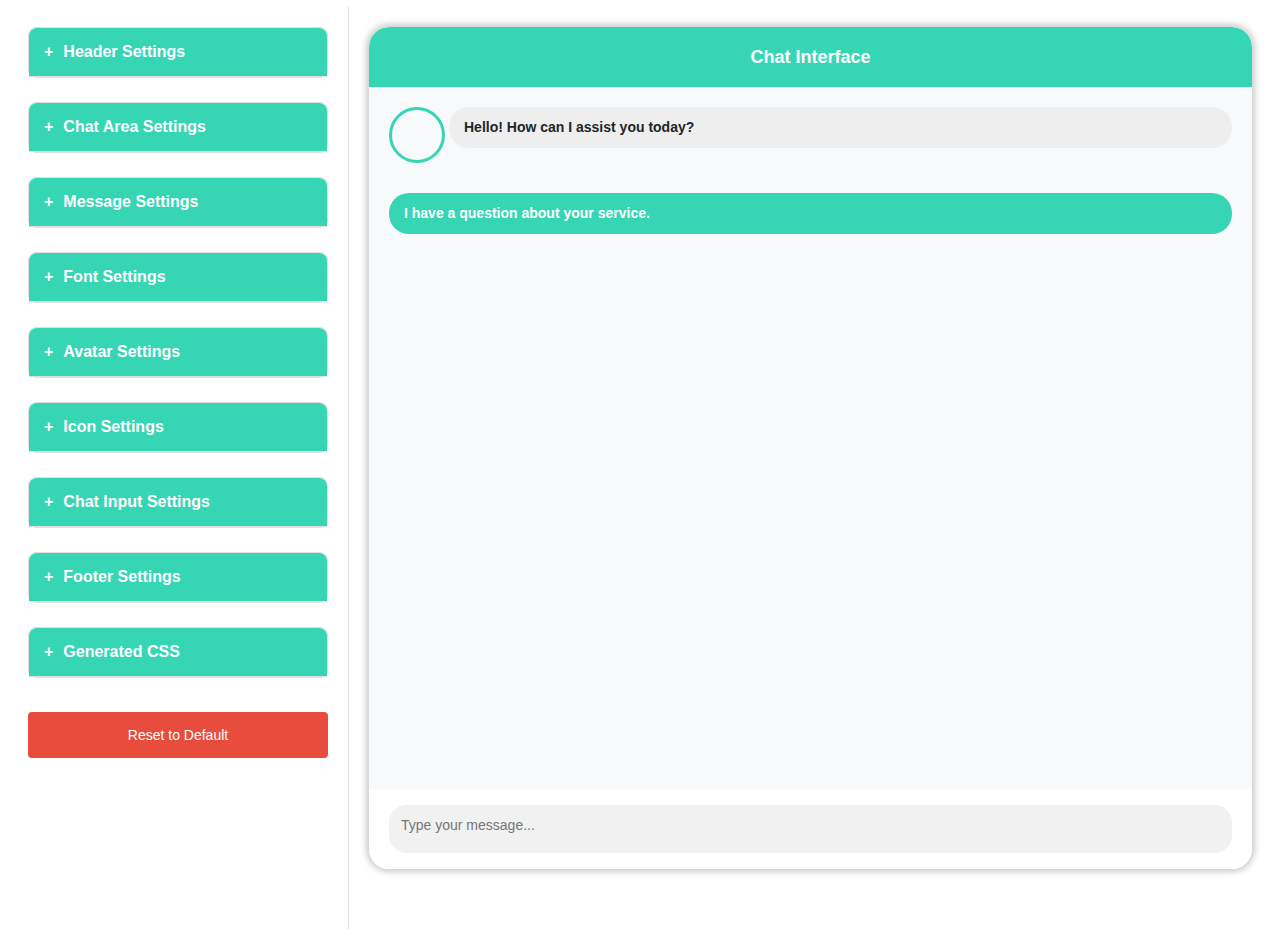
<file: index.html>
<!DOCTYPE html>
<html lang="en">
<head>
<meta charset="UTF-8">
<title>Custom Chat Interface</title>
<link href="https://fonts.googleapis.com/css?family=Montserrat|Roboto|Open+Sans|Lato|Ubuntu&display=swap" rel="stylesheet">
<link rel="stylesheet" href="styles.css">
</head>

<body>
    <div class="container">
        <div class="controls">
          <!-- Header Settings -->
    <div class="section">
        <div class="section-title">
            <span class="toggle-icon">+</span>
            Header Settings
        </div>
        <div class="section-content">
            <div class="control-group">
                <label for="headerTextSize">Header Text Size (px)</label>
                <input type="number" id="headerTextSize" value="18" min="12" max="36">
            </div>
            <div class="control-group">
                <label for="headerTextColor">Header Text Color</label>
                <input type="color" id="headerTextColor" value="#ffffff">
            </div>
            <div class="control-group">
                <label for="headerBackgroundType">Header Background Type</label>
                <select id="headerBackgroundType">
                    <option value="solid" selected>Solid</option>
                    <option value="gradient">Gradient</option>
                </select>
            </div>
            <div class="control-group" id="headerSolidColorGroup">
                <label for="headerBgSolid">Header Background Color</label>
                <input type="color" id="headerBgSolid" value="#36d6b5">
            </div>
            <div class="control-group" id="headerGradientGroup" style="display: none;">
                <label for="headerBgGradientStart">Gradient Start Color</label>
                <input type="color" id="headerBgGradientStart" value="https://i.ibb.co/5WV1RMX/image-q-85-c-sc-poi-553-414-w-1106-h-737-url-https-static-onecms-io-wp-content-uploads-sites-9-2018.jpg">
                <label for="headerBgGradientEnd">Gradient End Color</label>
                <input type="color" id="headerBgGradientEnd" value="#20967F">
                <label for="headerBgGradientDirection">Gradient Direction</label>
                <select id="headerBgGradientDirection">
                    <option value="to right" selected>To Right</option>
                    <option value="to bottom">To Bottom</option>
                    <option value="to left">To Left</option>
                    <option value="to top">To Top</option>
                    <option value="45deg">45 degrees</option>
                    <option value="135deg">135 degrees</option>
                </select>
            </div>
            <div class="control-group">
                <label for="headerHeight">Header Height (px)</label>
                <input type="number" id="headerHeight" value="60" min="40" max="150">
            </div>
            <div class="control-group">
                <label for="headerTextAlign">Text Alignment</label>
                <select id="headerTextAlign">
                    <option value="left">Left</option>
                    <option value="center" selected>Center</option>
                    <option value="right">Right</option>
                </select>
            </div>
            <div class="control-group">
                <label for="cornerStyle">Corner Style</label>
                <select id="cornerStyle">
                    <option value="0px">Straight</option>
                    <option value="20px" selected>Rounded</option>
                </select>
            </div>
            <div class="control-group">
                <label for="headerLogoURL">Header Logo URL</label>
                <input type="url" id="headerLogoURL" placeholder="https://example.com/logo.png">
            </div>
            <div class="control-group" id="headerLogoSizeGroup" style="display: none;">
                <label for="headerLogoWidth">Logo Width (px)</label>
                <input type="number" id="headerLogoWidth" value="40" min="10" max="200">
            </div>
            <div class="control-group" id="headerLogoPositionGroup" style="display: none;">
                <label for="headerLogoAlignment">Logo Alignment</label>
                <select id="headerLogoAlignment">
                    <option value="left" selected>Left</option>
                    <option value="center">Center</option>
                    <option value="right">Right</option>
                </select>
                <label for="headerLogoOffsetX">Logo X Offset (px)</label>
                <input type="number" id="headerLogoOffsetX" value="0">
                <label for="headerLogoOffsetY">Logo Y Offset (px)</label>
                <input type="number" id="headerLogoOffsetY" value="0">
            </div>
        </div>
    </div>
    
    <!-- Chat Area Settings -->

<div class="section">
    <div class="section-title">
        <span class="toggle-icon">+</span>
        Chat Area Settings
    </div>
    <div class="section-content">
        <div class="control-group">
            <label for="chatAreaBackgroundType">Chat Area Background Type</label>
            <select id="chatAreaBackgroundType">
                <option value="solid" selected>Solid</option>
                <option value="gradient">Gradient</option>
                <option value="image">Image</option>
            </select>
        </div>
        <div class="control-group" id="chatAreaSolidColorGroup">
            <label for="chatAreaBgSolid">Chat Area Background Color</label>
            <input type="color" id="chatAreaBgSolid" value="#f8f9fa">
        </div>
        <div class="control-group" id="chatAreaGradientGroup" style="display: none;">
            <label for="chatAreaBgGradientStart">Gradient Start Color</label>
            <input type="color" id="chatAreaBgGradientStart" value="#f8f9fa">
            <label for="chatAreaBgGradientEnd">Gradient End Color</label>
            <input type="color" id="chatAreaBgGradientEnd" value="#e0e0e0">
            <label for="chatAreaBgGradientDirection">Gradient Direction</label>
            <select id="chatAreaBgGradientDirection">
                <option value="to right" selected>To Right</option>
                <option value="to bottom">To Bottom</option>
                <option value="to left">To Left</option>
                <option value="to top">To Top</option>
                <option value="45deg">45 degrees</option>
                <option value="135deg">135 degrees</option>
            </select>
        </div>
        <div class="control-group" id="chatAreaImageGroup" style="display: none;">
            <label for="chatAreaBgImageURL">Background Image URL</label>
            <input type="url" id="chatAreaBgImageURL" placeholder="https://example.com/image.jpg">
            <label for="chatAreaBgSize">Background Size</label>
            <select id="chatAreaBgSize">
                <option value="cover">Cover</option>
                <option value="contain">Contain</option>
                <option value="auto">Auto</option>
            </select>
            <label for="chatAreaBgRepeat">Background Repeat</label>
            <select id="chatAreaBgRepeat">
                <option value="no-repeat">No Repeat</option>
                <option value="repeat">Repeat</option>
                <option value="repeat-x">Repeat Horizontally</option>
                <option value="repeat-y">Repeat Vertically</option>
            </select>
        </div>
    </div>
</div>

<!-- Message Settings -->
<div class="section">
    <div class="section-title">
        <span class="toggle-icon">+</span>
        Message Settings
    </div>
    <div class="section-content">
        <div class="control-group">
            <label for="messageTextSize">Message Text Size (px)</label>
            <input type="number" id="messageTextSize" value="14" min="12" max="24">
        </div>
        <div class="control-group">
            <label for="messageCornerStyle">Message Corner Style</label>
            <select id="messageCornerStyle">
                <option value="0px">Straight</option>
                <option value="20px" selected>Rounded</option>
            </select>
        </div>
        <div class="control-group">
            <label for="botMessageTextColor">Bot Message Text Color</label>
            <input type="color" id="botMessageTextColor" value="#212529">
        </div>
        <div class="control-group">
            <label for="botMessageBg">Bot Message Background</label>
            <input type="color" id="botMessageBg" value="#eeeeee">
        </div>
        <div class="control-group">
            <label for="userMessageTextColor">User Message Text Color</label>
            <input type="color" id="userMessageTextColor" value="#ffffff">
        </div>
        <div class="control-group">
            <label for="userMessageBg">User Message Background</label>
            <input type="color" id="userMessageBg" value="#36d6b5">
        </div>
    </div>
</div>

<!-- Font Settings -->
<div class="section">
    <div class="section-title">
        <span class="toggle-icon">+</span>
        Font Settings
    </div>
    <div class="section-content">
        <div class="control-group">
            <label for="fontFamily">Font Family</label>
            <select id="fontFamily">
                <option value="Helvetica, Arial, sans-serif" selected>Helvetica</option>
                <option value="Arial, sans-serif">Arial</option>
                <option value="'Times New Roman', Times, serif">Times New Roman</option>
                <option value="Georgia, serif">Georgia</option>
                <option value="'Courier New', Courier, monospace">Courier New</option>
                <option value="'Montserrat', sans-serif">Montserrat</option>
                <option value="'Roboto', sans-serif">Roboto</option>
                <option value="'Open Sans', sans-serif">Open Sans</option>
                <option value="'Lato', sans-serif">Lato</option>
                <option value="'Ubuntu', sans-serif">Ubuntu</option>
            </select>
        </div>
    </div>
</div>

<!-- Avatar Settings -->
<div class="section">
    <div class="section-title">
        <span class="toggle-icon">+</span>
        Avatar Settings
    </div>
    <div class="section-content">
        <div class="control-group">
            <label for="showAvatar">Show Avatar</label>
            <label class="switch">
                <input type="checkbox" id="showAvatar" checked>
                <span class="slider round"></span>
            </label>
        </div>
        <div class="control-group">
            <label for="avatarSize">Avatar Size (px)</label>
            <input type="number" id="avatarSize" value="50" min="20" max="100">
        </div>
        <div class="control-group">
            <label for="avatarBorderColor">Avatar Border Color</label>
            <input type="color" id="avatarBorderColor" value="#36d6b5">
        </div>
        <!-- New Toggle Switch for Transparent Border -->
        <div class="control-group">
            <label for="avatarBorderTransparent">Transparent Border</label>
            <label class="switch">
                <input type="checkbox" id="avatarBorderTransparent">
                <span class="slider round"></span>
            </label>
        </div>
        <div class="control-group">
            <label for="avatarImageURL">Avatar Image URL</label>
            <input type="url" id="avatarImageURL" placeholder="https://example.com/avatar.jpg" value="https://via.placeholder.com/50">
        </div>
        <div class="control-group">
            <label for="avatarShape">Avatar Shape</label>
            <select id="avatarShape">
                <option value="50%">Circle</option>
                <option value="0%">Square</option>
            </select>
        </div>
    </div>
</div>

<!-- Icon Settings -->
<div class="section">
    <div class="section-title">
        <span class="toggle-icon">+</span>
        Icon Settings
    </div>
    <div class="section-content">
        <div class="control-group">
            <label for="showIcons">Show Microphone and Upload Icons</label>
            <label class="switch">
                <input type="checkbox" id="showIcons" checked>
                <span class="slider round"></span>
            </label>
        </div>
        <div class="control-group">
            <label for="icon-color">Icon Color:</label>
            <input type="color" id="icon-color" value="#000000">
        </div>
    </div>
</div>

<!-- Chat Input Settings -->
<div class="section">
    <div class="section-title">
        <span class="toggle-icon">+</span>
        Chat Input Settings
    </div>
    <div class="section-content">
        <div class="control-group">
            <label for="chatInputBackgroundType">Chat Input Background Type</label>
            <select id="chatInputBackgroundType">
                <option value="solid" selected>Solid</option>
                <option value="gradient">Gradient</option>
            </select>
        </div>
        <div class="control-group" id="chatInputSolidColorGroup">
            <label for="chatInputBgSolid">Chat Input Background Color</label>
            <input type="color" id="chatInputBgSolid" value="#ffffff">
        </div>
        <div class="control-group" id="chatInputGradientGroup" style="display: none;">
            <label for="chatInputBgGradientStart">Chat Input Gradient Start Color</label>
            <input type="color" id="chatInputBgGradientStart" value="#ffffff">
            <label for="chatInputBgGradientEnd">Chat Input Gradient End Color</label>
            <input type="color" id="chatInputBgGradientEnd" value="#f1f1f1">
            <label for="chatInputBgGradientDirection">Gradient Direction</label>
            <select id="chatInputBgGradientDirection">
                <option value="to right" selected>To Right</option>
                <option value="to bottom">To Bottom</option>
                <option value="to left">To Left</option>
                <option value="to top">To Top</option>
                <option value="45deg">45°</option>
                <option value="135deg">135°</option>
            </select>
        </div>
        <div class="control-group">
            <label for="chatInputTextFieldBg">Text Field Background Color</label>
            <input type="color" id="chatInputTextFieldBg" value="#f1f1f1">
        </div>
        <div class="control-group">
            <label for="chatInputTextFieldTextColor">Text Field Text Color</label>
            <input type="color" id="chatInputTextFieldTextColor" value="#333333">
        </div>
        <div class="control-group">
            <label for="chatInputCornerStyle">Chat Input Corner Style</label>
            <select id="chatInputCornerStyle">
                <option value="0px">Straight</option>
                <option value="18px" selected>Rounded</option>
            </select>
        </div>
    </div>
</div>

<!-- Footer Settings -->
<div class="section">
    <div class="section-title">
        <span class="toggle-icon">+</span>
        Footer Settings
    </div>
    <div class="section-content">
        <div class="control-group">
            <label for="footer-show">Show Footer</label>
            <label class="switch">
                <input type="checkbox" id="footer-show">
                <span class="slider round"></span>
            </label>
        </div>
        <div class="control-group">
            <label for="footer-text">Footer Text:</label>
            <input type="text" id="footer-text" value="Powered by Chatbot Builder AI">
        </div>
        <div class="control-group">
            <label for="footer-text-color">Footer Text Color:</label>
            <input type="color" id="footer-text-color" value="#000">
        </div>
        <div class="control-group">
            <label for="footer-font-size">Footer Font Size (px):</label>
            <input type="number" id="footer-font-size" value="12">
        </div>
        <div class="control-group">
            <label for="footer-font-family">Footer Font Family:</label>
            <select id="footer-font-family">
                <option value="sans-serif" selected>Sans-serif</option>
                <option value="serif">Serif</option>
                <option value="monospace">Monospace</option>
            </select>
        </div>
        <div class="control-group">
            <label for="footer-font-weight">Footer Font Weight:</label>
            <select id="footer-font-weight">
                <option value="normal" selected>Normal</option>
                <option value="bold">Bold</option>
                <option value="lighter">Lighter</option>
            </select>
        </div>
    </div>
</div>

<!-- Generated CSS -->
<div class="section">
    <div class="section-title">
        <span class="toggle-icon">+</span>
        Generated CSS
    </div>
    <div class="section-content">
        <textarea id="cssOutput" readonly></textarea>
        <button class="copy-button" onclick="copyCSS()">Copy CSS</button>
    </div>
</div>

<!-- Reset Button -->
<button class="reset-button" onclick="resetSettings()">Reset to Default</button>
</div>

<!-- Preview Area -->
<div class="preview">
    <div class="chat-preview-container">
        <div class="chat-header">Chat Interface</div>
        <div class="chat-area">
            <!-- Example Messages -->
            <div class="other-message">
                <div class="message-text">Hello! How can I assist you today?</div>
            </div>
            <div class="my-message">
                <div class="message-text">I have a question about your service.</div>
            </div>
        </div>
        <div class="chat-input">
            <div class="input-group">
                <input type="text" class="form-control" placeholder="Type your message...">
            </div>
        </div>
    </div>
</div>

<!-- Success Message -->
<div id="successMessage" class="success-message">CSS copied to clipboard!</div>
</div>

<script src="script.js"></script>

</body>
</html>
</file>
<file: styles.css>
/* Root Variables */
:root {
    /* Colors */
    --primaryColor: #36d6b5;
    --secondaryColor: #ffffff;

    /* Font */
    --fontFamily: Helvetica, Arial, sans-serif;
    --fontWeight: bold;

    /* Header */
    --headerTextSize: 18px;
    --headerTextColor: #ffffff;
    --headerBackgroundLayers: #36d6b5;
    --headerHeight: 60px;
    --headerTextAlign: center;
    --cornerStyle: 20px;
    --headerPaddingLeft: 20px;

    /* Chat Area */
    --chatAreaBackgroundColor: #f8f9fa;
    --chatAreaBackgroundImage: none;
    --chatAreaBackgroundPosition: center;
    --chatAreaBackgroundRepeat: no-repeat;
    --chatAreaBackgroundSize: cover;

    /* Messages */
    --messageTextSize: 14px;
    --messageCornerStyle: 20px;
    --botMessageTextColor: #212529;
    --botMessageBg: #eeeeee;
    --userMessageTextColor: #ffffff;
    --userMessageBg: #36d6b5;

    /* Avatar */
    --avatarSize: 50px;
    --avatarBorderColor: #36d6b5;
    --avatarImageURL: url("https://via.placeholder.com/50");
    --avatarDisplay: inline-block;
    --avatarShape: 50%;
    --otherMessagePaddingLeft: calc(50px + 10px);

    /* Chat Input */
    --chatInputBackground: #ffffff;
    --chatInputTextFieldBg: #f1f1f1;
    --chatInputTextFieldTextColor: #333333;
    --chatInputBorderRadius: 18px;
    --chatInputHeight: 80px;

    /* Icon Settings */
    --iconsDisplay: inline-block;
    --iconsColor: #000000;

    /* Button Styles */
    --buttonTextSize: var(--messageTextSize);
    --buttonFontWeight: var(--fontWeight);
    --buttonPadding: 10px 20px;
}

/* Global Styles */
body {
    background-color: var(--secondaryColor);
    font-family: Arial, sans-serif;
    height: 100vh;
    margin-top: 7px;
}

.container {
    display: flex;
    height: 98vh;
}

.controls {
    width: 300px;
    background: var(--secondaryColor);
    padding: 20px;
    overflow-y: auto;
    border-right: 1px solid #e0e0e0;
    height: 100%;
}

.preview {
    flex: 1;
    background: var(--secondaryColor);
    display: flex;
    flex-direction: column;
    font-family: var(--fontFamily);
    height: 100%;
    overflow: hidden;
}

/* Sections */
.section {
    margin-bottom: 24px;
    background: #f8f9fa;
    border-radius: 8px;
    border: 1px solid #e0e0e0;
}

.section-title {
    display: flex;
    align-items: center;
    cursor: pointer;
    font-size: 16px;
    font-weight: 600;
    color: #ffffff;
    padding: 15px;
    border-bottom: 1px solid #e0e0e0;
    background: #36d6b5;
    border-top-left-radius: 8px;
    border-top-right-radius: 8px;
}

.section-title .toggle-icon {
    margin-right: 10px;
    font-weight: bold;
}

.section-content {
    padding: 15px;
    display: none;
}

/* Controls */
.control-group {
    margin-bottom: 12px;
}

label {
    display: block;
    margin-bottom: 6px;
    font-size: 14px;
    color: #000;
}

input,
select,
textarea {
    width: 100%;
    padding: 8px;
    border: 1px solid #e0e0e0;
    border-radius: 4px;
    margin-bottom: 8px;
    font-size: 14px;
}

input[type="color"] {
    height: 40px;
    padding: 0;
}

.copy-button {
    width: 100%;
    padding: 10px;
    background: var(--primaryColor);
    color: var(--secondaryColor);
    border: none;
    border-radius: 4px;
    cursor: pointer;
    font-size: 14px;
    transition: background 0.3s;
}

.copy-button:hover {
    background: #2ea590;
}

.reset-button {
    width: 100%;
    padding: 15px;
    background: #e74c3c;
    color: #fff;
    border: none;
    border-radius: 4px;
    cursor: pointer;
    font-size: 14px;
    transition: background 0.3s;
    margin-top: 10px;
}

.reset-button:hover {
    background: #c0392b;
}

/* Toggle Switch */
.switch {
    position: relative;
    display: inline-block;
    width: 40px;
    height: 20px;
    margin-left: 10px;
    vertical-align: middle;
}

.switch input {
    opacity: 0;
    width: 0;
    height: 0;
}

.slider {
    position: absolute;
    cursor: pointer;
    background-color: #ccc;
    transition: 0.4s;
    border-radius: 20px;
    top: 0;
    left: 0;
    right: 0;
    bottom: 0;
}

.slider:before {
    position: absolute;
    content: "";
    height: 16px;
    width: 16px;
    left: 2px;
    bottom: 2px;
    background-color: white;
    transition: 0.4s;
    border-radius: 50%;
}

input:checked + .slider {
    background-color: var(--primaryColor);
}

input:focus + .slider {
    box-shadow: 0 0 1px var(--primaryColor);
}

input:checked + .slider:before {
    transform: translateX(20px);
}

.slider.round {
    border-radius: 20px;
}

.slider.round:before {
    border-radius: 50%;
}

/* Preview Area */
.chat-preview-container {
    flex: 1;
    display: flex;
    flex-direction: column;
    margin: 20px;
    border-radius: var(--cornerStyle);
    overflow: hidden;
    box-shadow: 0 0px 6px 3px rgba(0, 0, 0, 0.2);
    position: relative;
    font-family: var(--fontFamily);
    height: calc(100% - 40px);
}

.chat-header {
    height: var(--headerHeight);
    padding: 0 20px;
    font-size: var(--headerTextSize);
    font-weight: 600;
    background: var(--headerBackgroundLayers);
    color: var(--headerTextColor);
    text-align: var(--headerTextAlign);
    display: flex;
    align-items: center;
    justify-content: var(--headerTextAlign);
    border-top-left-radius: var(--cornerStyle);
    border-top-right-radius: var(--cornerStyle);
    font-family: var(--fontFamily);
    padding-left: var(--headerPaddingLeft);
    position: relative;
}

.chat-area {
    flex: 1;
    padding: 20px;
    overflow-y: auto;
    line-height: 1.5;
    font-family: var(--fontFamily);
    background-color: var(--chatAreaBackgroundColor);
    background-image: var(--chatAreaBackgroundImage);
    background-position: var(--chatAreaBackgroundPosition);
    background-repeat: var(--chatAreaBackgroundRepeat);
    background-size: var(--chatAreaBackgroundSize);
}

.other-message {
    position: relative;
    margin-bottom: 15px;
    padding-left: var(--otherMessagePaddingLeft);
}

.other-message:before {
    content: "";
    display: var(--avatarDisplay);
    position: absolute;
    top: 0;
    left: 0;
    width: var(--avatarSize);
    height: var(--avatarSize);
    background-image: var(--avatarImageURL);
    background-size: cover;
    background-repeat: no-repeat;
    border-radius: var(--avatarShape);
    border: 3px solid var(--avatarBorderColor);
}

.other-message .message-text {
    background-color: var(--botMessageBg);
    color: var(--botMessageTextColor);
    font-size: var(--messageTextSize);
    border-radius: var(--messageCornerStyle);
    padding: 10px 15px;
    word-wrap: break-word;
    font-family: var(--fontFamily);
    margin-bottom: 5px;
}

/* User Message Styling */
.my-message {
    padding-right: 0;
    margin-bottom: 15px;
    position: relative;
}

.my-message .message-text {
    background-color: var(--userMessageBg) !important;
    color: var(--userMessageTextColor);
    font-size: var(--messageTextSize);
    border-radius: var(--messageCornerStyle);
    padding: 10px 15px;
    word-wrap: break-word;
    font-family: var(--fontFamily);
    margin-bottom: 5px;
    margin-top: 5vh;
}

/* Apply user text color to all child elements */
.my-message .message-text * {
    color: var(--userMessageTextColor) !important;
}

/* Apply bot text color to all child elements */
.other-message .message-text * {
    color: var(--botMessageTextColor);
}

/* Message Text Inheritance */
.message-text * {
    font-family: inherit;
}

/* Chat Input Styling */
.chat-input {
    height: var(--chatInputHeight);
    padding: 20px;
    background: var(--chatInputBackground);
    display: flex;
    align-items: center;
    width: 100%;
    box-sizing: border-box;
    font-family: var(--fontFamily);
}

.chat-input .input-group {
    flex: 1;
    border-radius: var(--chatInputBorderRadius) !important;
    background-color: var(--chatInputTextFieldBg) !important;
    overflow: hidden;
    position: relative;
    display: flex;
}

.chat-input input {
    width: 100%;
    padding: 12px;
    border: none;
    background-color: var(--chatInputTextFieldBg);
    color: var(--chatInputTextFieldTextColor);
    font-size: 14px;
    outline: none;
    box-sizing: border-box;
    flex: 1;
}

.chat-input .form-control {
    background: var(--chatInputTextFieldBg) !important;
}

.chat-input .input-group {
    background-color: var(--chatInputTextFieldBg) !important;
}

.input-group > .custom-select:not(:last-child),
.input-group > .form-control:not(:last-child) {
    border-top-right-radius: 0;
    border-bottom-right-radius: 0;
}

/* Success Message */
.success-message {
    display: none;
    position: fixed;
    bottom: 20px;
    right: 20px;
    background: #36D6B5;
    color: #fff;
    padding: 10px 20px;
    border-radius: 4px;
    font-size: 14px;
    box-shadow: 0 4px 6px rgba(0, 0, 0, 0.1);
    z-index: 1000;
}

/* Generated CSS Styles */
textarea#cssOutput {
    width: 100%;
    height: 200px;
    resize: vertical;
    font-family: monospace;
    font-size: 12px;
    padding: 10px;
    border: 1px solid #e0e0e0;
    border-radius: 4px;
    box-sizing: border-box;
    background-color: #f1f1f1;
    color: #333;
}

/* Hide icons in preview */
.chat-input .uploadBtt {
    display: none;
}

/* Added Styles for Consistent Buttons and Text */
pre {
    color: var(--botMessageTextColor);
    line-height: 1.5;
    padding: 10px;
    font-weight: var(--buttonFontWeight);
    font-size: var(--messageTextSize);
    font-family: var(--fontFamily);
}

/* Ice Breaker Buttons */
.chat-ice-breaker {
    position: fixed;
    right: 20px;
    bottom: 80px;
}

.chat-ice-breaker button {
    background-color: #FFF7FA;
    color: var(--botMessageTextColor);
    font-weight: var(--buttonFontWeight);
    font-size: var(--buttonTextSize);
    font-family: var(--fontFamily);
    padding: var(--buttonPadding);
    border-radius: 20px;
    transition: transform 0.2s ease, background-color 0.2s ease;
    border: none;
    cursor: pointer;
    margin: 5px 0;
}

.chat-ice-breaker button:hover {
    background-color: #f3e6e6;
    transform: scale(1.05);
}

/* Card Buttons */
.card-button {
    background: #E3F2FD;
    color: var(--botMessageTextColor);
    font-weight: var(--buttonFontWeight);
    font-size: var(--buttonTextSize);
    font-family: var(--fontFamily);
    padding: 10px;
    border: none;
    border-radius: 10px;
    cursor: pointer;
    transition: transform 0.2s ease, background-color 0.2s ease;
    margin: 5px 0;
}

.card-button:hover {
    background-color: #d0e7f8;
    transform: scale(1.05);
}
</file>
